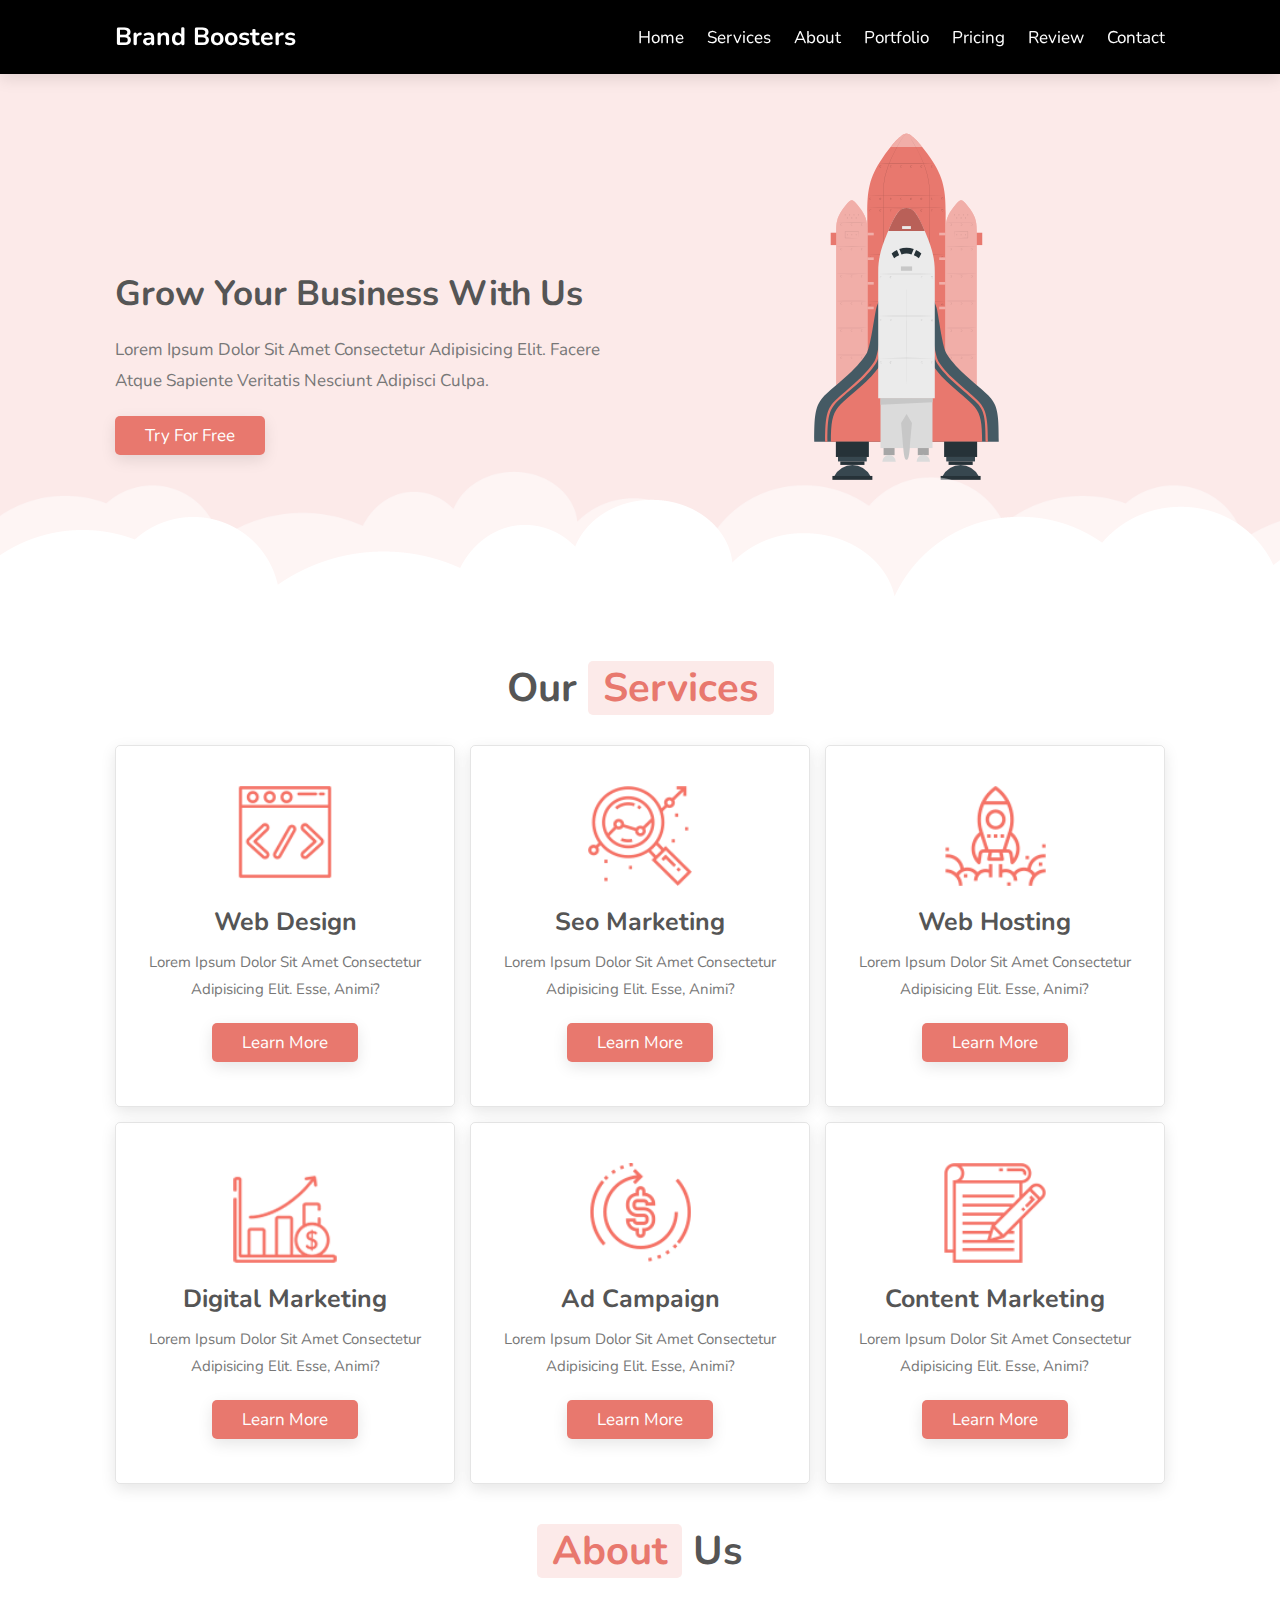
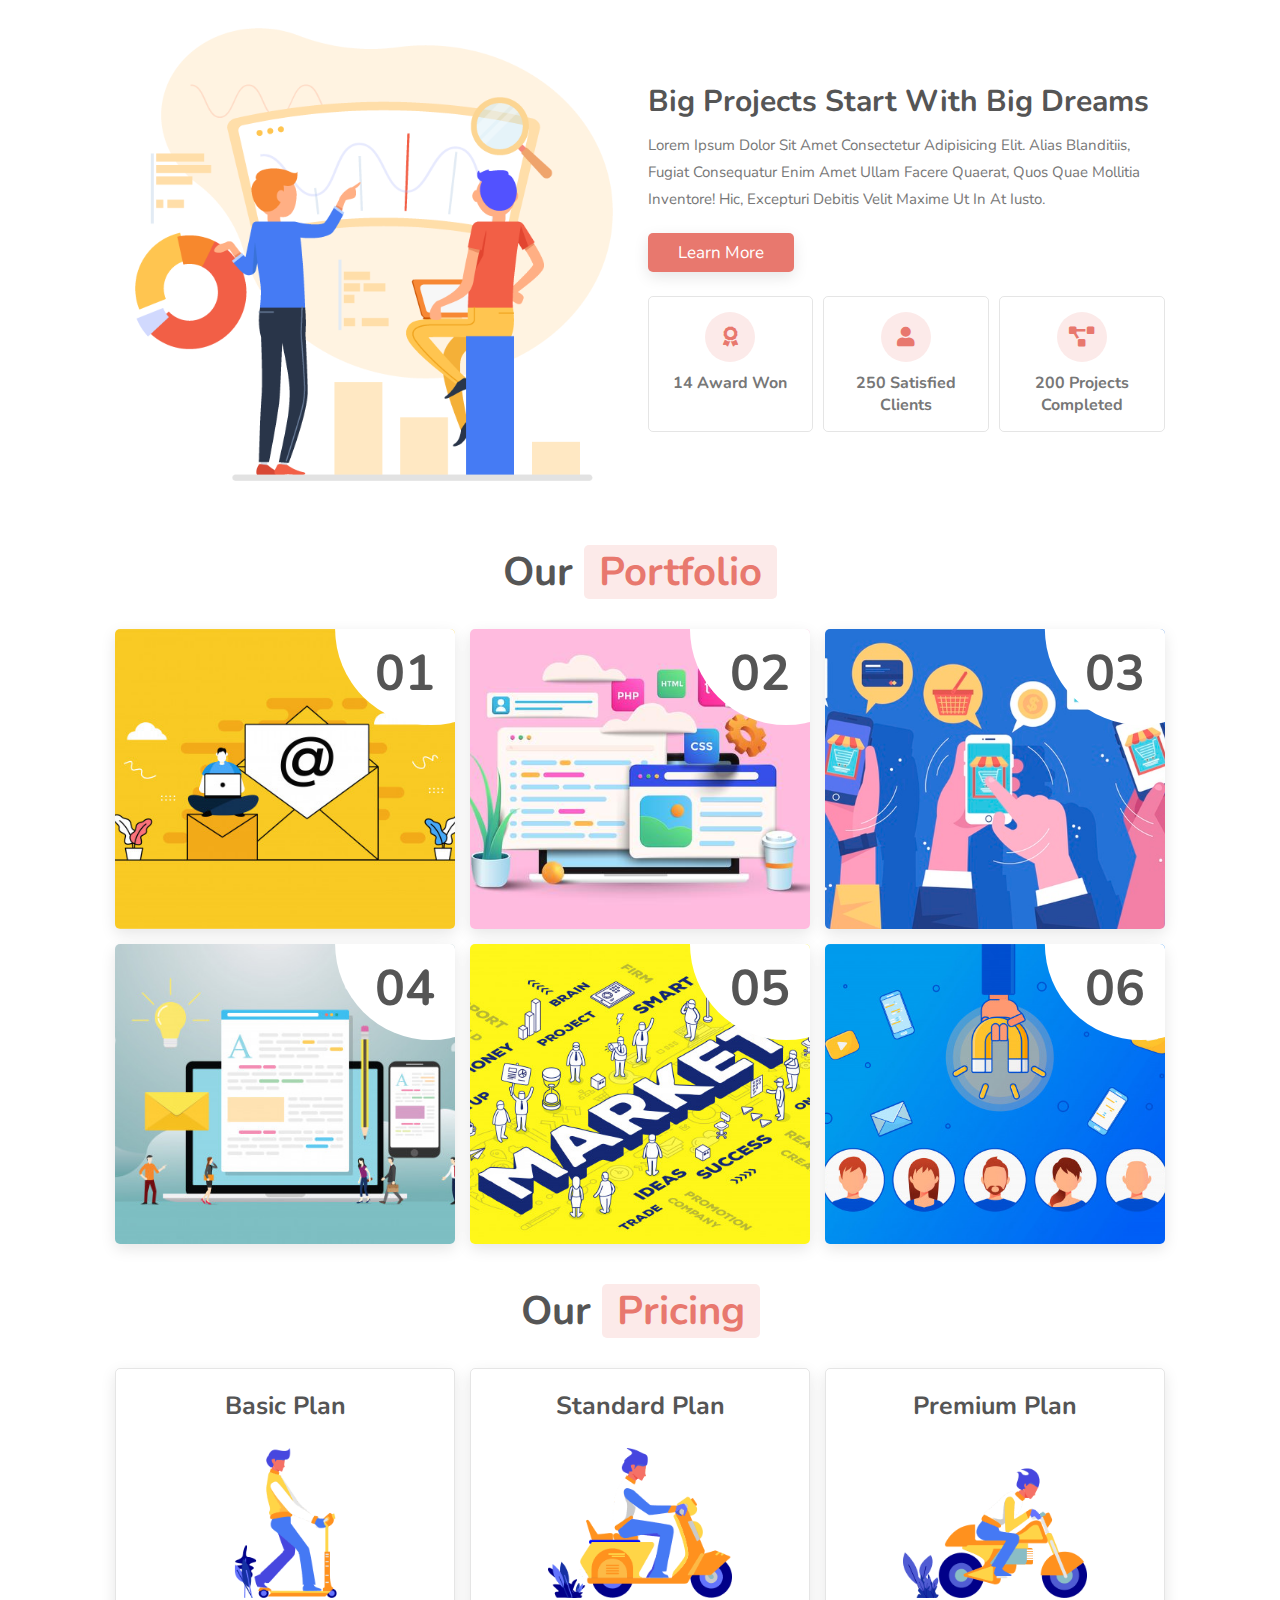
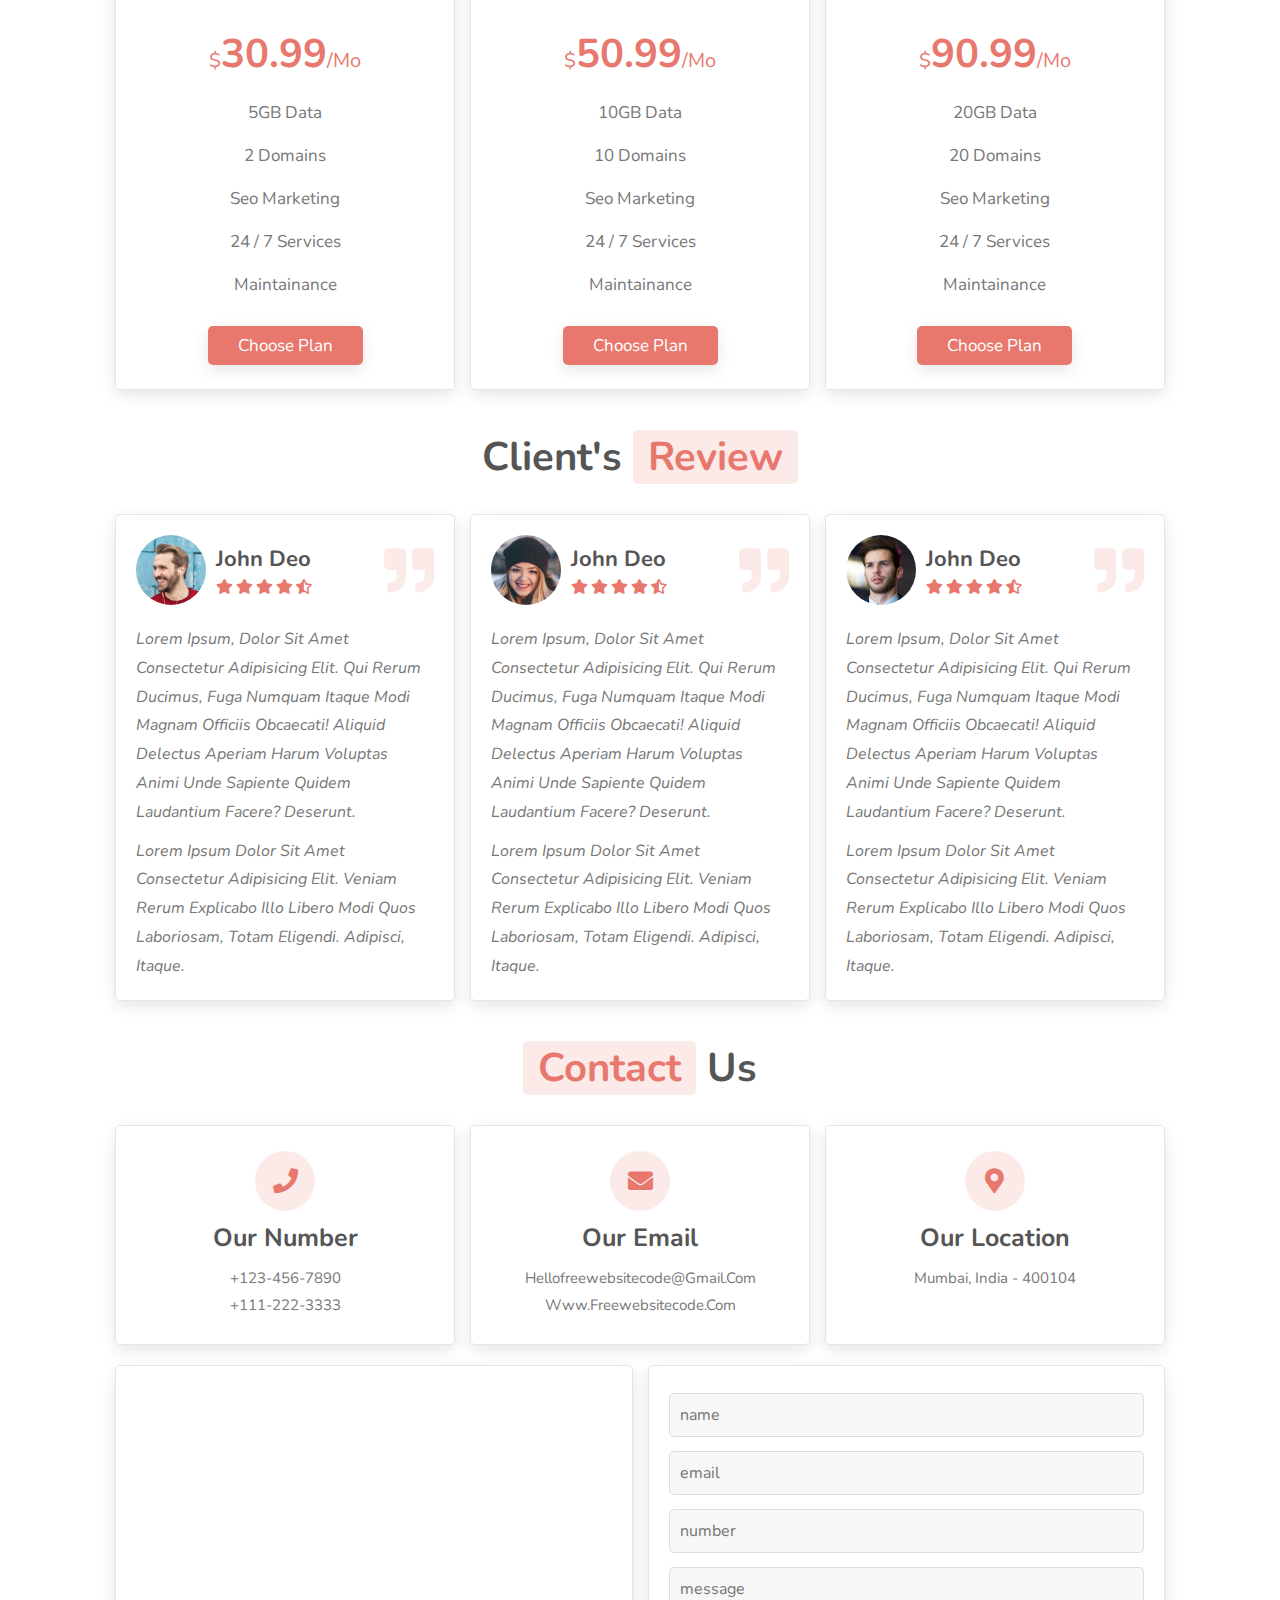
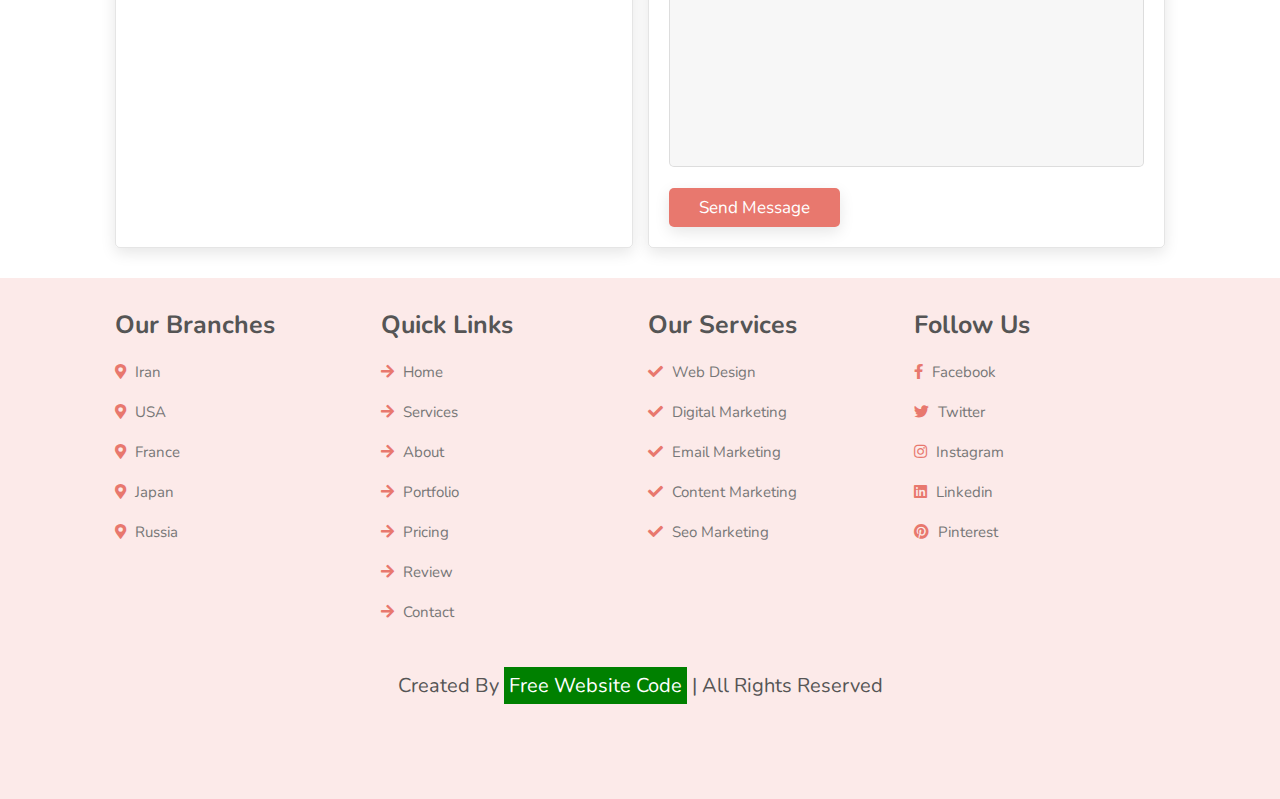
<file: Mini business/index.html>
<!DOCTYPE html>
<html lang="en">
<head>
    <meta charset="UTF-8">
    <meta http-equiv="X-UA-Compatible" content="IE=edge">
    <meta name="viewport" content="width=device-width, initial-scale=1.0">
    <title>complete responsive website desgin tutorial</title>

    <!-- font awesome cdn link  -->
    <link rel="stylesheet" href="https://cdnjs.cloudflare.com/ajax/libs/font-awesome/5.15.4/css/all.min.css">

    <!-- custom css file link  -->
    <link rel="stylesheet" href="css/style.css">

</head>
<body>
    
<!-- header section starts  -->

<header class="header">

    <a href="#" class="logo">Brand Boosters</a>

    <nav class="navbar">
        <a href="#home">home</a>
        <a href="#services">services</a>
        <a href="#about">about</a>
        <a href="#portfolio">portfolio</a>
        <a href="#pricing">pricing</a>
        <a href="#review">review</a>
        <a href="#contact">contact</a>
    </nav>

    <div id="menu-btn" class="fas fa-bars"></div>

</header>

<!-- header section ends -->

<!-- home section starts  -->

<section class="home" id="home">

    <div class="content">
        <h3>grow your business with us</h3>
        <p>Lorem ipsum dolor sit amet consectetur adipisicing elit. Facere atque sapiente veritatis nesciunt adipisci culpa.</p>
        <a href="#" class="btn">try for free</a>
    </div>

    <div class="image">
        <img src="images/rocket.svg" alt="">
    </div>

    <div class="cloud cloud-1"></div>
    <div class="cloud cloud-2"></div>

</section>

<!-- home section ends -->

<!-- services section starts  -->

<section class="services" id="services">

    <h1 class="heading"> our <span>services</span> </h1>

    <div class="box-container">

        <div class="box">
            <img src="images/s-1.png" alt="">
            <h3>web design</h3>
            <p>Lorem ipsum dolor sit amet consectetur adipisicing elit. Esse, animi?</p>
            <a href="#" class="btn">learn more</a>
        </div>

        <div class="box">
            <img src="images/s-2.png" alt="">
            <h3>seo marketing</h3>
            <p>Lorem ipsum dolor sit amet consectetur adipisicing elit. Esse, animi?</p>
            <a href="#" class="btn">learn more</a>
        </div>

        <div class="box">
            <img src="images/s-3.png" alt="">
            <h3>web hosting</h3>
            <p>Lorem ipsum dolor sit amet consectetur adipisicing elit. Esse, animi?</p>
            <a href="#" class="btn">learn more</a>
        </div>

        <div class="box">
            <img src="images/s-4.png" alt="">
            <h3>digital marketing</h3>
            <p>Lorem ipsum dolor sit amet consectetur adipisicing elit. Esse, animi?</p>
            <a href="#" class="btn">learn more</a>
        </div>

        <div class="box">
            <img src="images/s-5.png" alt="">
            <h3>ad campaign</h3>
            <p>Lorem ipsum dolor sit amet consectetur adipisicing elit. Esse, animi?</p>
            <a href="#" class="btn">learn more</a>
        </div>

        <div class="box">
            <img src="images/s-6.png" alt="">
            <h3>content marketing</h3>
            <p>Lorem ipsum dolor sit amet consectetur adipisicing elit. Esse, animi?</p>
            <a href="#" class="btn">learn more</a>
        </div>

    </div>

</section>

<!-- services section ends -->

<!-- about section starts  -->

<section class="about" id="about">

    <h1 class="heading"> <span>about</span> us </h1>
    
    <div class="row">

        <div class="image">
            <img src="images/about-img.png" alt="">
        </div>

        <div class="content">
            <h3 class="title">big projects start with big dreams</h3>
            <p>Lorem ipsum dolor sit amet consectetur adipisicing elit. Alias blanditiis, fugiat consequatur enim amet ullam facere quaerat, quos quae mollitia inventore! Hic, excepturi debitis velit maxime ut in at iusto.</p>
            <a href="#" class="btn">learn more</a>
            <div class="icons-container">
                <div class="icons">
                    <i class="fas fa-award"></i>
                    <h3>14 award won</h3>
                </div>
                <div class="icons">
                    <i class="fas fa-user"></i>
                    <h3>250 satisfied clients</h3>
                </div>
                <div class="icons">
                    <i class="fas fa-project-diagram"></i>
                    <h3>200 projects completed</h3>
                </div>
            </div>
        </div>

    </div>

</section>

<!-- about section ends -->

<!-- portfolio section starts   -->

<section class="portfolio" id="portfolio">

    <h1 class="heading"> our <span>portfolio</span> </h1>

    <div class="box-container">

        <div class="box">
            <span>01</span>
            <img src="images/port-img1.jpg" alt="">
            <div class="content">
                <h3>web design</h3>
                <p>1st may, 2021</p>
            </div>
        </div>

        <div class="box">
            <span>02</span>
            <img src="images/port-img2.jpg" alt="">
            <div class="content">
                <h3>web design</h3>
                <p>1st may, 2021</p>
            </div>
        </div>

        <div class="box">
            <span>03</span>
            <img src="images/port-img3.jpg" alt="">
            <div class="content">
                <h3>web design</h3>
                <p>1st may, 2021</p>
            </div>
        </div>

        <div class="box">
            <span>04</span>
            <img src="images/port-img4.jpg" alt="">
            <div class="content">
                <h3>web design</h3>
                <p>1st may, 2021</p>
            </div>
        </div>

        <div class="box">
            <span>05</span>
            <img src="images/port-img5.jpg" alt="">
            <div class="content">
                <h3>web design</h3>
                <p>1st may, 2021</p>
            </div>
        </div>

        <div class="box">
            <span>06</span>
            <img src="images/port-img6.jpg" alt="">
            <div class="content">
                <h3>web design</h3>
                <p>1st may, 2021</p>
            </div>
        </div>

    </div>

</section>

<!-- portfolio section ends -->

<!-- pricing section starts  -->

<section class="pricing" id="pricing">

    <h1 class="heading"> our <span>pricing</span> </h1>

    <div class="box-container">

        <div class="box">
            <h3>basic plan</h3>
            <img src="images/p-1.png" alt="">
            <div class="price"> <span>$</span>30.99<span>/mo</span> </div>
            <ul>
                <li>5GB data</li>
                <li>2 domains</li>
                <li>seo marketing</li>
                <li>24 / 7 services</li>
                <li>maintainance</li>
            </ul>
            <a href="#" class="btn">choose plan</a>
        </div>

        <div class="box">
            <h3>standard plan</h3>
            <img src="images/p-2.png" alt="">
            <div class="price"> <span>$</span>50.99<span>/mo</span> </div>
            <ul>
                <li>10GB data</li>
                <li>10 domains</li>
                <li>seo marketing</li>
                <li>24 / 7 services</li>
                <li>maintainance</li>
            </ul>
            <a href="#" class="btn">choose plan</a>
        </div>

        <div class="box">
            <h3>premium plan</h3>
            <img src="images/p-3.png" alt="">
            <div class="price"> <span>$</span>90.99<span>/mo</span> </div>
            <ul>
                <li>20GB data</li>
                <li>20 domains</li>
                <li>seo marketing</li>
                <li>24 / 7 services</li>
                <li>maintainance</li>
            </ul>
            <a href="#" class="btn">choose plan</a>
        </div>

    </div>

</section>

<!-- pricing section ends -->

<!-- reivew section starts  -->

<section class="review" id="review">

    <h1 class="heading"> client's <span>review</span> </h1>

    <div class="box-container">

        <div class="box">
            <div class="user">
                <img src="images/pic-1.png" alt="">
                <div class="info">
                    <h3>john deo</h3>
                    <div class="stars">
                        <i class="fas fa-star"></i>
                        <i class="fas fa-star"></i>
                        <i class="fas fa-star"></i>
                        <i class="fas fa-star"></i>
                        <i class="fas fa-star-half-alt"></i>
                    </div>
                </div>
                <i class="fas fa-quote-right"></i>
            </div>
            <p>Lorem ipsum, dolor sit amet consectetur adipisicing elit. Qui rerum ducimus, fuga numquam itaque modi magnam officiis obcaecati! Aliquid delectus aperiam harum voluptas animi unde sapiente quidem laudantium facere? Deserunt.</p>
            <p>Lorem ipsum dolor sit amet consectetur adipisicing elit. Veniam rerum explicabo illo libero modi quos laboriosam, totam eligendi. Adipisci, itaque.</p>
        </div>

        <div class="box">
            <div class="user">
                <img src="images/pic-2.png" alt="">
                <div class="info">
                    <h3>john deo</h3>
                    <div class="stars">
                        <i class="fas fa-star"></i>
                        <i class="fas fa-star"></i>
                        <i class="fas fa-star"></i>
                        <i class="fas fa-star"></i>
                        <i class="fas fa-star-half-alt"></i>
                    </div>
                </div>
                <i class="fas fa-quote-right"></i>
            </div>
            <p>Lorem ipsum, dolor sit amet consectetur adipisicing elit. Qui rerum ducimus, fuga numquam itaque modi magnam officiis obcaecati! Aliquid delectus aperiam harum voluptas animi unde sapiente quidem laudantium facere? Deserunt.</p>
            <p>Lorem ipsum dolor sit amet consectetur adipisicing elit. Veniam rerum explicabo illo libero modi quos laboriosam, totam eligendi. Adipisci, itaque.</p>
        </div>

        <div class="box">
            <div class="user">
                <img src="images/pic-3.png" alt="">
                <div class="info">
                    <h3>john deo</h3>
                    <div class="stars">
                        <i class="fas fa-star"></i>
                        <i class="fas fa-star"></i>
                        <i class="fas fa-star"></i>
                        <i class="fas fa-star"></i>
                        <i class="fas fa-star-half-alt"></i>
                    </div>
                </div>
                <i class="fas fa-quote-right"></i>
            </div>
            <p>Lorem ipsum, dolor sit amet consectetur adipisicing elit. Qui rerum ducimus, fuga numquam itaque modi magnam officiis obcaecati! Aliquid delectus aperiam harum voluptas animi unde sapiente quidem laudantium facere? Deserunt.</p>
            <p>Lorem ipsum dolor sit amet consectetur adipisicing elit. Veniam rerum explicabo illo libero modi quos laboriosam, totam eligendi. Adipisci, itaque.</p>
        </div>

    </div>

</section>

<!-- reivew section ends -->

<!-- contact section starts  -->

<section class="contact" id="contact">

    <h1 class="heading"> <span>contact</span> us </h1>

    <div class="icons-container">
        <div class="icons">
            <i class="fas fa-phone"></i>
            <h3>our number</h3>
            <p>+123-456-7890</p>
            <p>+111-222-3333</p>
        </div>
        <div class="icons">
            <i class="fas fa-envelope"></i>
            <h3>our email</h3>
            <p>hellofreewebsitecode@gmail.com</p>
            <p>www.freewebsitecode.com</p>
        </div>
        <div class="icons">
            <i class="fas fa-map-marker-alt"></i>
            <h3>our location</h3>
            <p>mumbai, india - 400104</p>
        </div>
    </div>

    <div class="row">

        <iframe class="map" src="https://www.google.com/maps/embed?pb=!1m18!1m12!1m3!1d30153.788252261566!2d72.82321484621745!3d19.141690214227783!2m3!1f0!2f0!3f0!3m2!1i1024!2i768!4f13.1!3m3!1m2!1s0x3be7b63aceef0c69%3A0x2aa80cf2287dfa3b!2sJogeshwari%20West%2C%20Mumbai%2C%20Maharashtra%20400047!5e0!3m2!1sen!2sin!4v1629804296059!5m2!1sen!2sin" allowfullscreen="" loading="lazy"></iframe>

        <form action="">
            <input type="text" placeholder="name" class="box">
            <input type="email" placeholder="email" class="box">
            <input type="number" placeholder="number" class="box">
            <textarea name="" placeholder="message" class="box" id="" cols="30" rows="10"></textarea>
            <input type="submit" value="send message" class="btn">
        </form>

    </div>

</section>

<!-- contact section ends -->

<!-- footer section starts  -->

<section class="footer">

    <div class="box-container">
        
        <div class="box">
            <h3>our branches</h3>
            <a href="#"> <i class="fas fa-map-marker-alt"></i> iran </a>
            <a href="#"> <i class="fas fa-map-marker-alt"></i> USA </a>
            <a href="#"> <i class="fas fa-map-marker-alt"></i> france </a>
            <a href="#"> <i class="fas fa-map-marker-alt"></i> japan </a>
            <a href="#"> <i class="fas fa-map-marker-alt"></i> russia </a>
        </div>

        <div class="box">
            <h3>quick links</h3>
            <a href="#"> <i class="fas fa-arrow-right"></i> home </a>
            <a href="#"> <i class="fas fa-arrow-right"></i> services </a>
            <a href="#"> <i class="fas fa-arrow-right"></i> about </a>
            <a href="#"> <i class="fas fa-arrow-right"></i> portfolio </a>
            <a href="#"> <i class="fas fa-arrow-right"></i> pricing </a>
            <a href="#"> <i class="fas fa-arrow-right"></i> review </a>
            <a href="#"> <i class="fas fa-arrow-right"></i> contact </a>
        </div>

        <div class="box">
            <h3>our services</h3>
            <a href="#"> <i class="fas fa-check"></i> web design </a>
            <a href="#"> <i class="fas fa-check"></i> digital marketing </a>
            <a href="#"> <i class="fas fa-check"></i> email marketing </a>
            <a href="#"> <i class="fas fa-check"></i> content marketing </a>
            <a href="#"> <i class="fas fa-check"></i> seo marketing </a>
        </div>

        <div class="box">
            <h3>follow us</h3>
            <a href="https://facebook.com/freewebsitecode"> <i class="fab fa-facebook-f"></i> facebook </a>
            <a href="#"> <i class="fab fa-twitter"></i> twitter </a>
            <a href="#"> <i class="fab fa-instagram"></i> instagram </a>
            <a href="#"> <i class="fab fa-linkedin"></i> linkedin </a>
            <a href="#"> <i class="fab fa-pinterest"></i> pinterest </a>
        </div>

    </div>

    <div class="credit">created by <span><a href="https://freewebsitecode.com/">Free Website Code</a></span> | all rights reserved</div>

</section>

<!-- footer section ends -->

















<!-- custom js file link  -->
<script src="js/script.js"></script>

</body>
</html>
</file>
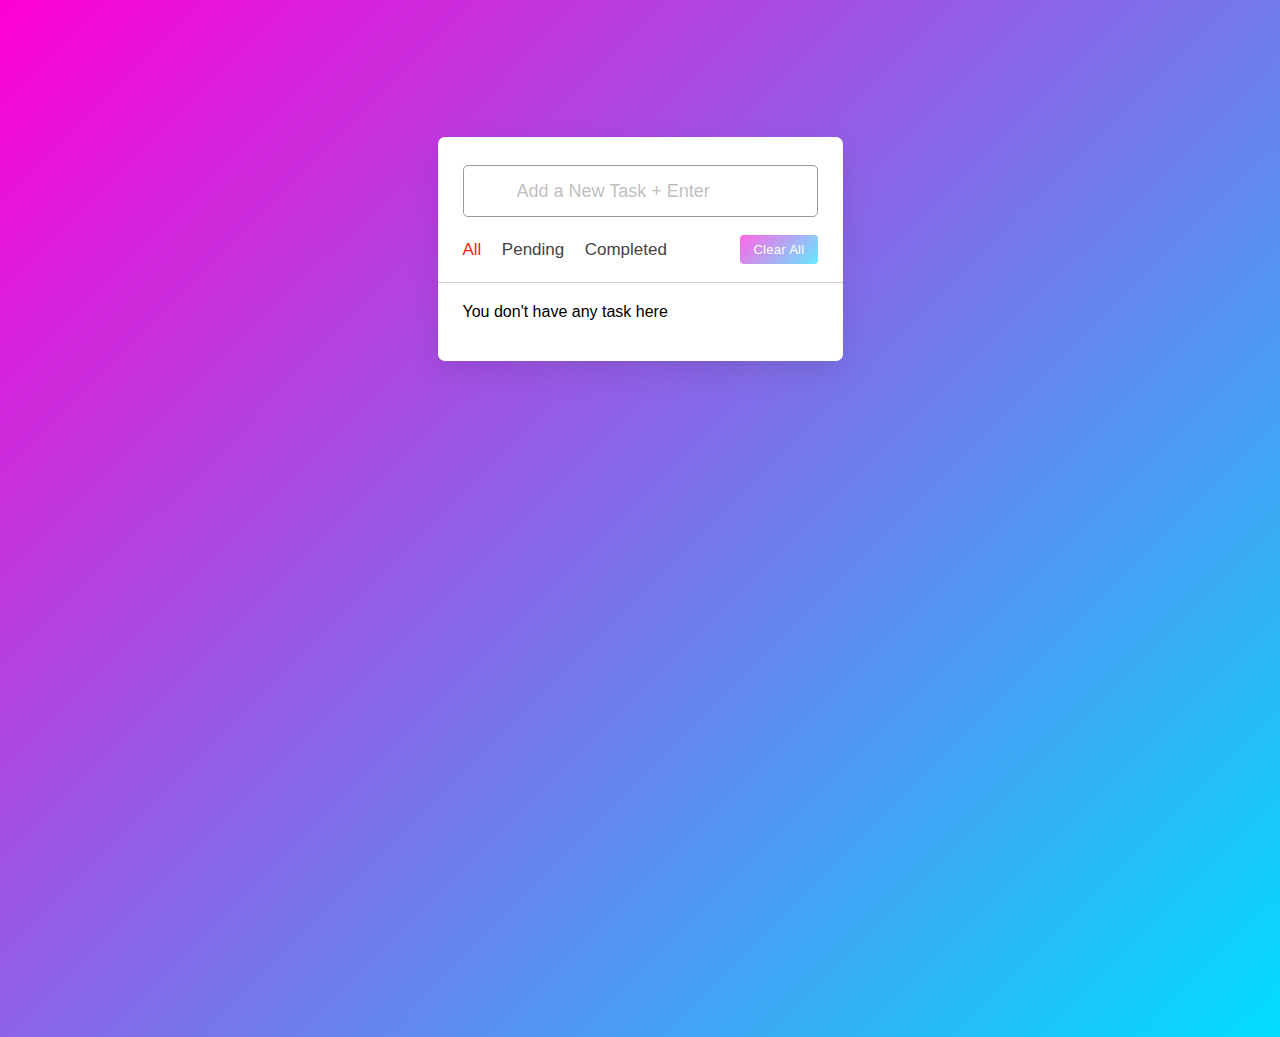
<file: TODO List/index.html>
<html lang="en">
  <head>
    <meta charset="UTF-8" />
    <meta http-equiv="X-UA-Compatible" content="IE=edge" />
    <meta name="viewport" content="width=device-width, initial-scale=1.0" />
    <link rel='stylesheet' type='text/css' ' media="screen" href="style.css"/>
    <title>Todo List App</title>
  </head>

  <body>
    <div class="wrapper">
      <div class="task-input">
        <ion-icon name="create-outline"></ion-icon>
        <input type="text" placeholder="Add a New Task + Enter" />
      </div>
      <div class="controls">
        <div class="filters">
          <span class="active" id="all">All</span>
          <span id="pending">Pending</span>
          <span id="completed">Completed</span>
        </div>
        <button class="clear-btn">Clear All</button>
      </div>
      <ul class="task-box"></ul>
    </div>
    <script src="app.js"></script>
  </body>
</html>
</file>
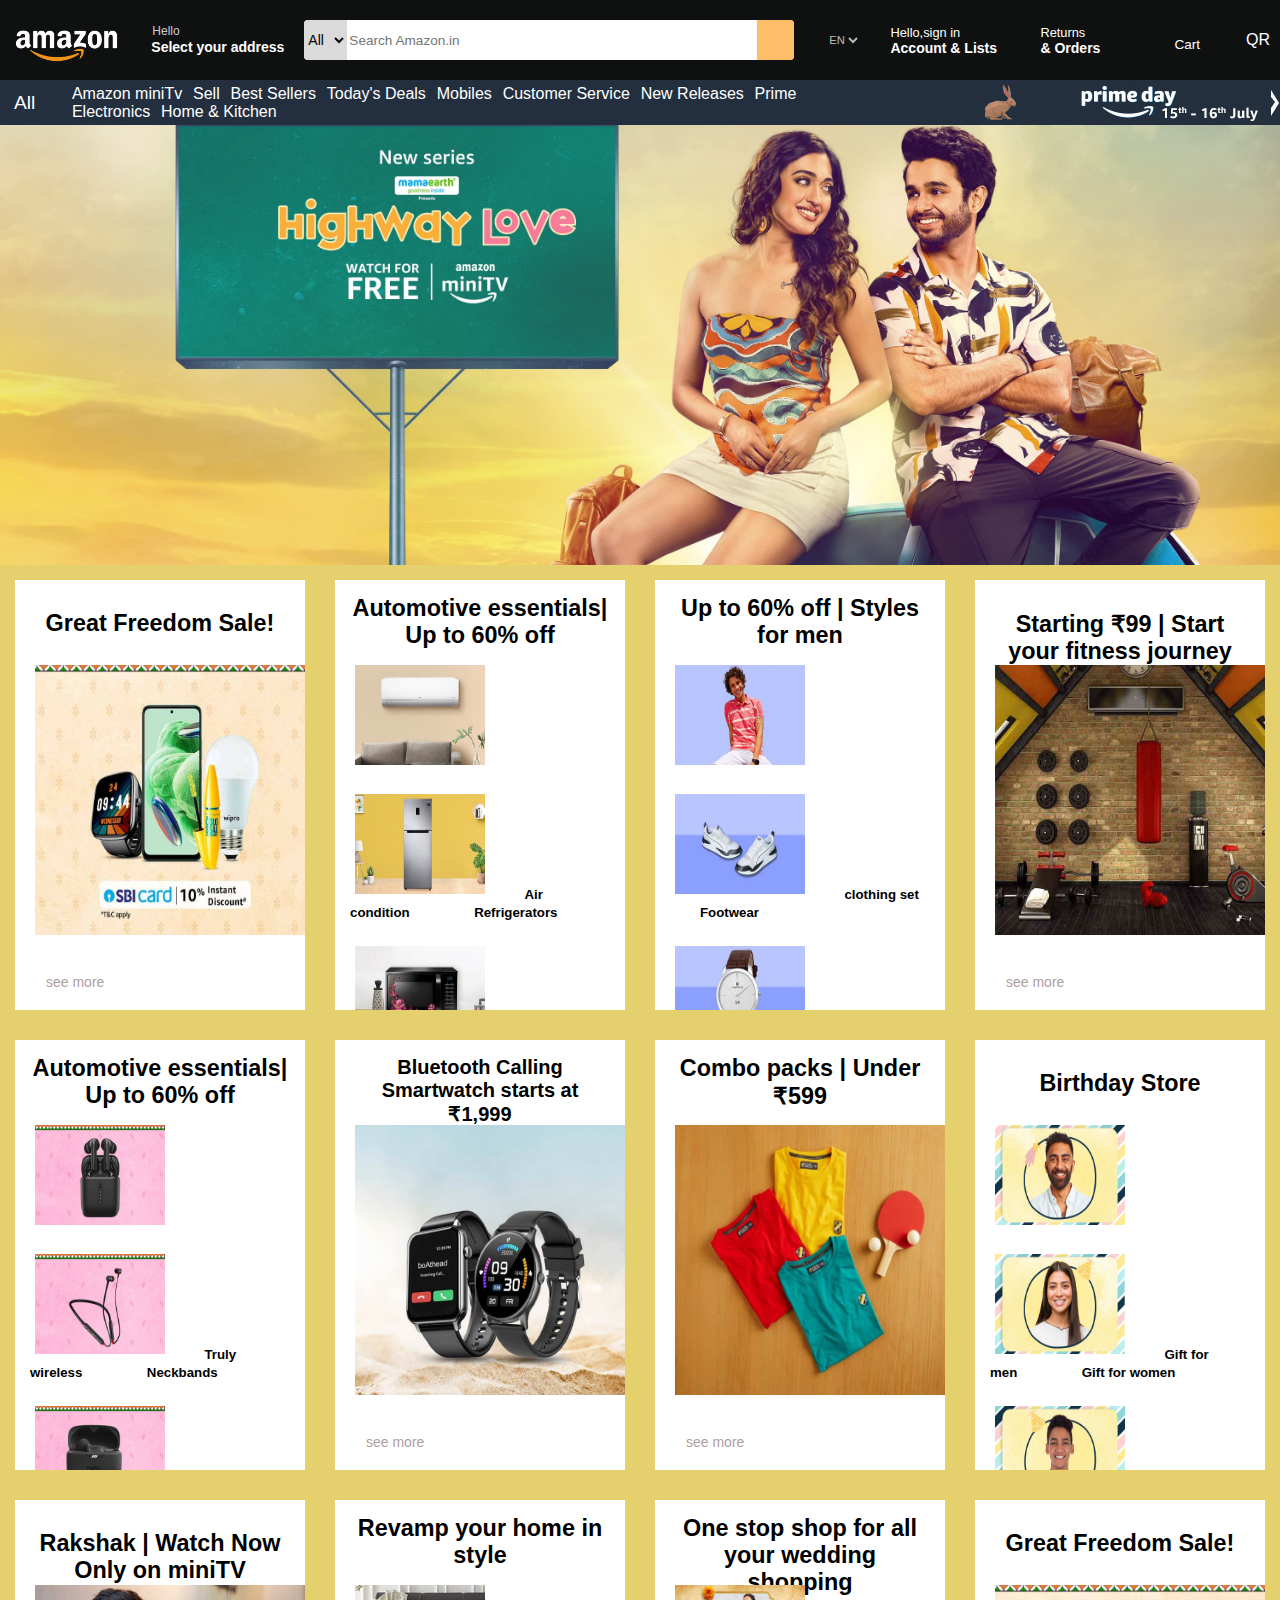
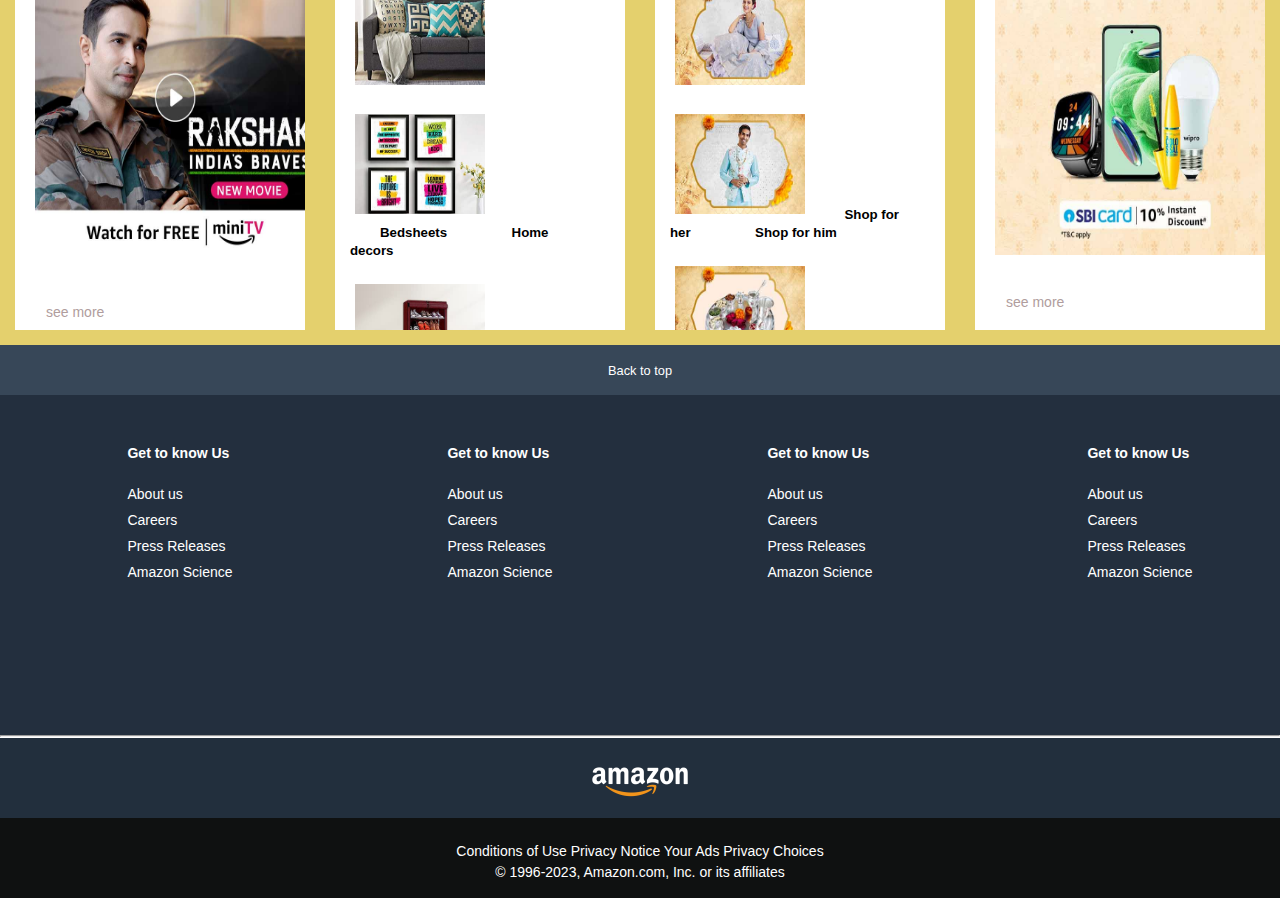
<file: Amazonclone/google.html>
<!DOCTYPE html>
<html lang="en">
<head>
    <meta charset="UTF-8">
    <meta http-equiv="X-UA-Compatible" content="IE=edge">
    <meta name="viewport" content="width=device-width, initial-scale=1.0">
    <title>Amazon Clone</title>
    <link rel="stylesheet" href="https://cdnjs.cloudflare.com/ajax/libs/font-awesome/6.4.0/css/all.min.css" integrity="sha512-iecdLmaskl7CVkqkXNQ/ZH/XLlvWZOJyj7Yy7tcenmpD1ypASozpmT/E0iPtmFIB46ZmdtAc9eNBvH0H/ZpiBw==" crossorigin="anonymous" referrerpolicy="no-referrer" />
    <link rel="stylesheet" href="clone.css">
</head>
<body>
    <header>
        <div class="navbar">
            <div class="nav-logo border">
                <div class="logo1"></div>
            </div>
            <div class="nav-adress border">
                <p>Hello</p>
                <div class="icon">
                <i class="fa-solid fa-location-dot"></i>
                <h4>Select your address</h4>
            </div>
            </div>
            <div class="nav-search border">
                <select class="all">
                    <option>All</option>
                </select>
                <input placeholder="Search Amazon.in" class="input">
                <div class="nav-icon">
                <i class="fa-solid fa-magnifying-glass"></i>
            </div>
            </div>
            <div class="nav-en border">
                <div class="logo2">
                    <i class="fa-solid fa-globe"></i>
                </div>
                <select class="EN">
                    <option>EN</option>
                </select>
            </div>
            <div class="nav-signin border">
                <p><span>Hello,sign in</span></p>
                <p class="nav-second">Account & Lists</p>
            </div>
            <div class="nav-signin border">
                <p><span>Returns</span></p>
                <p class="nav-second">& Orders</p>
            </div>
            <div class="nav-cart border">
                <i class="fa-solid fa-cart-shopping"></i>
                Cart
            </div>
            <div>
                <a href="../Project/Qr generator.html" style="color:white; margin-right: 10px;text-decoration: none;  "> QR </a>
            </div>
        </div>
    </header>
    <div class="nav-panel">
        <div class="nav-icon3 border">
            <i class="fa-solid fa-bars"></i>  All
        </div>
        <div class="nav-atag">
        <a href="#">Amazon miniTv</a>
        <a href="#">Sell</a>
        <a href="#">Best Sellers</a>
        <a href="#">Today's Deals</a>
        <a href="#">Mobiles</a>
        <a href="#">Customer Service</a>
        <a href="#">New Releases</a>
        <a href="#">Prime</a>
        <a href="#">Electronics</a>
        <a href="#">Home & Kitchen</a>
        </div>
        <div class="nav-img2 border">
            <img src="./PD23_SWM_400x39._CB602292673_.jpg" alt="">
        </div>
    </div>
    
    <div class="image-sec"></div>
    <div class="sell">
        <div class="container">
            <div class="box" id="box-1">
                <h3 style="padding-top: 15px;">Great Freedom Sale! </h3>
            </div>
            <div class="box" id="box-2">
                <img src="./Shop-all-Deals_PC-CC_2Xwithoutstripe._SY608_CB599379717_.jpg" alt="" class="full-box">
            </div>
            <div class="box" id="box-3">
                <p> see more </p>
            </div>
        </div>
    <div class="container">
        <div class="box" id="box-1">
            <h3>Automotive essentials| Up to 60% off</h3>
        </div>
        <div class="box" id="box-2">
            <img src="./Appliances-QC-PC-372x232----B08RDL6H79._SY232_CB667322346_ (1).jpg" alt="">
            
            <img src="./B08345R1ZW---372x232._SY232_CB667322346_.jpg" alt="">
            <h5>Air condition</h5>
            <h5>Refrigerators</h5>
        </div>
        <div class="box" id="box-2">
            <img src="./B07G5J5FYP._SY232_CB667322346_.jpg" alt="">
            
            <img src="./Appliances-QC-PC-186x116--B08CPQVLZT._SY232_CB667322346_.jpg" alt="">
            <h5>Microwaves</h5>
            <h5>Wash Machine</h5>
        </div>
        <div class="box" id="box-3">
            <p> see more </p>
        </div>
    </div>
    <div class="container">
        <div class="box" id="box-1">
            <h3>Up to 60% off | Styles for men</h3>
        </div>
        <div class="box" id="box-2">
            <img src="./MF-1-372-232._SY232_CB636110853_.jpg" alt="">
            
            <img src="./MF-2-372-232._SY232_CB636110853_.jpg" alt="">
            <h5>   clothing set  </h5>
            <h5>   Footwear</h5>
        </div>
        <div class="box" id="box-2">
            <img src="./MF-3-372-232._SY232_CB636110853_.jpg" alt="">
            
            <img src="./MF_4-372-232._SY232_CB636110853_.jpg" alt="">
            <h5>Watches</h5>
            <h5>Bags & Luggages</h5>
        </div>
        <div class="box" id="box-3">
            <p> see more </p>
        </div>
    </div>
    <div class="container">
        <div class="box" id="box-1">
            <h3 style="padding-top: 15px;"> Starting ₹99 | Start your fitness journey</h3>
        </div>
        <div class="box" id="box-2">
            <img src="./1199101_758x608_New_compressed._SY608_CB448277514_.jpg" alt="" class="full-box">
        </div>
        <div class="box" id="box-3">
            <p> see more </p>
        </div>
    </div>
</div>
</div>
    <div class="sell">
    <div class="container">
        <div class="box" id="box-1">
            <h3>Automotive essentials| Up to 60% off</h3>
        </div>
        <div class="box" id="box-2">
            <img src="./1_PC_QC_372x232_2x._SY232_CB599351646_.jpg" alt="">
            
            <img src="./2_PC_QC_372x232_2x._SY232_CB599351646_.jpg" alt="">
            <h5>Truly wireless</h5>
            <h5>Neckbands</h5>
        </div>
        <div class="box" id="box-2">
            <img src="./3_PC_QC_372x232_2x._SY232_CB599351646_.jpg" alt="">
            
            <img src="./4_PC_QC_372x232_1x._SY116_CB599351646_.jpg" alt="">
            <h5>Noice cancel</h5>
            <h5>Dj gear</h5>
        </div>
        <div class="box" id="box-3">
            <p> see more </p>
        </div>
    </div>
    <div class="container">
        <div class="box" id="box-1">
            <h3 style="padding-top: 1px; font-size: 20px;">Bluetooth Calling Smartwatch starts at ₹1,999 </h3>
        </div>
        <div class="box" id="box-2">
            <img src="./PC_CategoryCard_758X608_1._SY608_CB614835787_.jpg" alt="" class="full-box">
        </div>
        <div class="box" id="box-3">
            <p> see more </p>
        </div>
    </div>
    <div class="container">
        <div class="box" id="box-1">
            <h3> Combo packs | Under ₹599</h3>
        </div>
        <div class="box" id="box-2">
            <img src="./Combo_high_res._SY608_CB598431750_.jpg" alt="" class="full-box">
        </div>
        <div class="box" id="box-3">
            <p> see more </p>
        </div>
    </div>
    <div class="container">
        <div class="box" id="box-1">
            <h3 style="padding-top: 15px;">Birthday Store</h3>
        </div>
        <div class="box" id="box-2">
            <img src="./Artboard_1QC2_2x._SY232_CB662999952_.jpg" alt="">
            
            <img src="./Artboard_2QC2_2x._SY232_CB662999952_.jpg" alt="">
            <h5>Gift for men</h5>
            <h5>Gift for women</h5>
        </div>
        <div class="box" id="box-2">
            <img src="./Artboard_3QC2_2x._SY232_CB662999952_.jpg" alt="">
            
            <img src="./Artboard_4QC2_2x._SY232_CB662999955_.jpg" alt="">
            <h5>Gift for boys</h5>
            <h5>Gift for girls</h5>
        </div>
        <div class="box" id="box-3">
            <p> see more </p>
        </div>
    </div>
</div>
<div class="sell">
    <div class="container">
        <div class="box" id="box-1">
            <h3 style="padding-top: 15px;">Rakshak | Watch Now Only on miniTV</h3>
        </div>
        <div class="box" id="box-2">
            <img src="./DeskCC-758x608_Rakshak_V2._SY608_CB598050054_.jpg" alt="" class="full-box" style="margin-bottom: 10px;">
        </div>
        <div class="box" id="box-3">
            <p> see more </p>
        </div>
    </div>
    <div class="container">
        <div class="box" id="box-1">
            <h3>Revamp your home in style</h3>
        </div>
        <div class="box" id="box-2">
            <img src="./372x232_1_High._SY232_CB670263840_.jpg" alt="">
            
            <img src="./372x232_2_High._SY232_CB670263840_.jpg" alt="">
            <h5>Bedsheets</h5>
            <h5>Home decors</h5>
        </div>
        <div class="box" id="box-2">
            <img src="./372x232_3_High._SY232_CB670263840_.jpg" alt="">
            
            <img src="./372x232_4_High._SY232_CB670263840_.jpg" alt="">
            <h5>Home Storage</h5>
            <h5>Lighting </h5>
        </div>
        <div class="box" id="box-3">
            <p> see more </p>
        </div>
    </div>
    <div class="container">
        <div class="box" id="box-1">
            <h3>One stop shop for all your wedding shopping</h3>
        </div>
        <div class="box" id="box-2">
            <img src="./For_her_2x._SY232_CB653484282_.jpg" alt="">
            
            <img src="./For_him_2x._SY232_CB653484282_.jpg" alt="">
            <h5>Shop for her</h5>
            <h5>Shop for him</h5>
        </div>
        <div class="box" id="box-2">
            <img src="./Pooja_essentials_2x._SY232_CB653484282_.jpg" alt="">
            
            <img src="./Explore_more_2x._SY232_CB653484282_.jpg" alt="">
            <h5>Pooja Essence</h5>
            <h5>Explore store </h5>
        </div>
        <div class="box" id="box-3">
            <p> see more </p>
        </div>
    </div>
    <div class="container">
        <div class="box" id="box-1">
            <h3 style="padding-top: 15px;">Great Freedom Sale! </h3>
        </div>
        <div class="box" id="box-2">
            <img src="./Shop-all-Deals_PC-CC_2Xwithoutstripe._SY608_CB599379717_.jpg" alt="" class="full-box">
        </div>
        <div class="box" id="box-3">
            <p> see more </p>
        </div>
    </div>
</div>
</div>

<div class="footer">
    <div class="footer-1">
        Back to top
    </div>
    <div class="footer-2">
        <ul>
            <li class="bold">Get to know Us</li>
            <li>About us</li>
            <li>Careers</li>
            <li>Press Releases</li>
            <li>Amazon Science</li>
        </ul>
        <ul>
            <li class="bold">Get to know Us</li>
            <li>About us</li>
            <li>Careers</li>
            <li>Press Releases</li>
            <li>Amazon Science</li>
        </ul>
        <ul>
            <li class="bold">Get to know Us</li>
            <li>About us</li>
            <li>Careers</li>
            <li>Press Releases</li>
            <li>Amazon Science</li>
        </ul>
        <ul>
            <li class="bold">Get to know Us</li>
            <li>About us</li>
            <li>Careers</li>
            <li>Press Releases</li>
            <li>Amazon Science</li>
        </ul>
    </div>
    <hr>
    <div class="footer-3">
        <div class="logo-1"></div>
    </div>
    <div class="footer-4">
        <div class="pages">
            <a>Conditions of Use</a>
            <a>Privacy Notice</a>
            <a>Your Ads Privacy Choices</a>
        </div>
        <div class="copy-write">
            © 1996-2023, Amazon.com, Inc. or its affiliates
        </div>
    </div>
</div>

    
</body>
</html>
</file>
<file: Mini business/css/style.css>
@import url('https://fonts.googleapis.com/css2?family=Nunito:ital,wght@0,200;0,300;0,400;0,600;0,700;1,200;1,300&display=swap');

:root{
    --main-color:#e8786e;
    --black:#555;
    --light-color:#777;
    --bg:#fceae9;
    --border:.1rem solid rgba(0,0,0,.1);
    --box-shadow:0 .5rem 1.5rem rgba(0,0,0,.1);
}

*{
    font-family: 'Nunito', sans-serif;
    margin:0; padding:0;
    box-sizing: border-box;
    outline: none; border:none;
    text-decoration: none;
    text-transform: capitalize;
    transition: all .3s ease-out;

}

html{
    font-size: 62.5%;
    scroll-behavior: smooth;
    scroll-padding-top: 9rem;
    overflow-x: hidden;
}

section{
    padding:2rem 9%;
}

.heading{
    text-align: center;
    padding-bottom: 3rem;
    font-size: 4rem;
    color:var(--black);
}

.heading span{
    color:var(--main-color);
    border-radius: .5rem;
    background: var(--bg);
    padding:0 1.5rem;
}

.btn{
    margin-top: 1rem;
    display: inline-block;
    padding:.8rem 3rem;
    font-size: 1.7rem;
    cursor: pointer;
    color:#fff;
    background:var(--main-color);
    border-radius: .5rem;
    box-shadow: var(--box-shadow);
    position: relative;
    z-index: 0;
    overflow:hidden;
}

.btn::before{
    content: '';
    position: absolute;
    top:0; right:0;
    height: 100%;
    width:0%;
    background:var(--black);
    z-index: -1;
    transition: .2s ease-out;
}

.btn:hover::before{
    left:0;
    width:100%;
}

.header{
    position: fixed;
    top:0; left:0; right: 0;
    z-index: 1000;
    background: #000;
    box-shadow: var(--box-shadow);
    display: flex;
    align-items: center;
    justify-content: space-between;
    padding:2rem 9%;
}

.header .logo{
    font-size: 2.5rem;
    color:var(--black);
    font-weight: bolder;
    color: white;
}

.header .navbar a{
    font-size: 1.7rem;
    color: var(--light-color);
    margin-left: 2rem;
    color: white;
}

.header .navbar a:hover{
    color:var(--main-color);
}

#menu-btn{
    cursor: pointer;
    font-size: 2.5rem;
    padding:1rem 1.3rem;
    border-radius: .5rem;
    color: var(--main-color);
    background: var(--bg);
    display: none;
}

#menu-btn:hover{
    color: #fff;
    background: var(--main-color);
}

.home{
    display: flex;
    align-items: center;
    flex-wrap: wrap;
    gap:1.5rem;
    padding-top: 10rem;
    background:var(--bg);
    position: relative;
}

.home .content{
    flex:1 1 45rem;
}

.home .image{
    flex:1 1 45rem;
}

.home .image img{
    width: 100%;
}

.home .content h3{
    font-size: 3.5rem;
    color:var(--black);
    line-height: 1.8;
}

.home .content p{
    font-size: 1.7rem;
    color:var(--light-color);
    line-height: 1.8;
    padding:1rem 0;
}

.home .cloud{
    position: absolute;
    bottom: 0; right: 0; left: 0;
    height: 18rem;
    background-size: 250rem 18rem;
    background:url(../images/cloud.png) repeat-x;
    animation: cloud 10s linear infinite;
}

@keyframes cloud{
    0%{
        background-position-x: 0rem;
    }
    100%{
        background-position-x: -250rem;
    }
}

.home .cloud-1{
    opacity: .5;
    height:20rem;
    background-size: 250rem 20rem;
    animation-direction: reverse;
    animation-duration: 15s;
}

.services .box-container{
    display:grid;
    grid-template-columns: repeat(auto-fit, minmax(27rem, 1fr));
    gap:1.5rem;
}

.services .box-container .box{
    text-align: center;
    border:var(--border);
    box-shadow: var(--box-shadow);
    border-radius: .5rem;
    padding:4rem 2rem;
}

.services .box-container .box img{
    height: 10rem;
}

.services .box-container .box h3{
    color:var(--black);
    font-size: 2.5rem;
    padding-top: 1.5rem;
}

.services .box-container .box p{
    color:var(--light-color);
    font-size: 1.5rem;
    padding:1rem 0;
    line-height: 1.8;
}

.about .row{
    display: flex;
    align-items: center;
    flex-wrap: wrap;
    gap:1.5rem;
}

.about .row .image{
    flex:1 1 45rem;
    padding: 2rem;
}

.about .row .image img{
    width: 100%;
}

.about .row .content{
    flex:1 1 45rem;
}

.about .row .content .title{
    font-size:3rem;
    color:var(--black);
}

.about .row .content p{
    font-size:1.5rem;
    color:var(--light-color);
    line-height: 1.8;
    padding: 1rem 0;
}

.about .row .content .icons-container{
    display: flex;
    flex-wrap: wrap;
    gap:1rem;
    padding-top: 2rem;
}

.about .row .content .icons-container .icons{
    flex:1 1 15rem;
    border-radius: .5rem;
    border:var(--border);
    padding:1.5rem;
    text-align: center;
}

.about .row .content .icons-container .icons i{
    border-radius: 50%;
    background: var(--bg);
    color:var(--main-color);
    height: 5rem;
    width: 5rem;
    line-height: 5rem;
    font-size: 2rem;
}

.about .row .content .icons-container .icons h3{
    color:var(--light-color);
    font-size: 1.6rem;
    padding-top: 1rem;
}

.portfolio .box-container{
    display:grid;
    grid-template-columns: repeat(auto-fit, minmax(27rem, 1fr));
    gap:1.5rem;
}

.portfolio .box-container .box{
    height: 30rem;
    border-radius: .5rem;
    overflow:hidden;
    position: relative;
    box-shadow: var(--box-shadow);
}

.portfolio .box-container .box img{
    height: 100%;
    width: 100%;
    object-fit: cover;
}

.portfolio .box-container .box span{
    position: absolute;
    top:1rem; right: 2rem;
    font-weight: bolder;
    font-size: 5rem;
    color:var(--black);
}

.portfolio .box-container .box .content{
    height: 100%;
    width: 100%;
    position: absolute;
    top:6rem; left: 0;
    transition-delay: .3s;
    display: flex;
    flex-flow: column;
    align-items: center;
    justify-content: center;
    opacity: 0;
}

.portfolio .box-container .box:hover .content{
    top:0; 
    opacity: 1;
}

.portfolio .box-container .box .content h3{
    font-size: 2.5rem;
    padding-bottom: .5rem;
    color:var(--black);
}

.portfolio .box-container .box .content p{
    font-size: 1.5rem;
    color:var(--light-color);
}

.portfolio .box-container .box::before{
    height: 100%;
    width: 100%;
    content: '';
    position: absolute;
    top:0; left: 0;
    background: #fff;
    clip-path: circle(30% at 93% 0);
    transition: .3s linear;
}

.portfolio .box-container .box:hover::before{
    clip-path: circle(100%);
}

.pricing .box-container{
    display:grid;
    grid-template-columns: repeat(auto-fit, minmax(30rem, 1fr));
    gap:1.5rem;
}

.pricing .box-container .box{
    text-align: center;
    padding: 2rem;
    border-radius: .5rem;
    border:var(--border);
    box-shadow: var(--box-shadow);
}

.pricing .box-container .box h3{
    color:var(--black);
    font-size: 2.5rem;
}

.pricing .box-container .box img{
    margin:2.5rem 0;
    height: 15rem;
}

.pricing .box-container .box .price{
    font-size: 4rem;
    font-weight: bolder;
    color: var(--main-color);
}

.pricing .box-container .box .price span{
    font-size: 2rem;
    font-weight: lighter;
}

.pricing .box-container .box ul{
    padding: 1rem 0;
    list-style: none;
}

.pricing .box-container .box ul li{
    padding: 1rem 0;
    font-size: 1.7rem;
    color: var(--light-color);
}

.review .box-container{
    display:grid;
    grid-template-columns: repeat(auto-fit, minmax(30rem, 1fr));
    gap:1.5rem;
}

.review .box-container .box{
    padding: 2rem;
    border-radius: .5rem;
    border:var(--border);
    box-shadow: var(--box-shadow);
}

.review .box-container .box .user{
    display: flex;
    align-items: center;
    padding-bottom: 1rem;
}

.review .box-container .box .user img{
    height: 7rem;
    width: 7rem;
    border-radius: 50%;
    margin-right: 1rem;
}

.review .box-container .box .user h3{
    font-size: 2.2rem;
    color: var(--black);
    padding-bottom: .5rem;
}

.review .box-container .box .user .stars i{
    font-size: 1.5rem;
    color: var(--main-color);
}

.review .box-container .box .fa-quote-right{
    margin-left: auto;
    font-size: 5rem;
    color:var(--bg);
}

.review .box-container .box p{
    padding-top: 1rem;
    font-size: 1.6rem;
    line-height: 1.8;
    color: var(--light-color);
    font-style: italic;
}

.contact .icons-container{
    display:grid;
    grid-template-columns: repeat(auto-fit, minmax(30rem, 1fr));
    gap:1.5rem;
}

.contact .icons-container .icons{
    padding: 2.5rem;
    text-align: center;
    border: var(--border);
    border-radius: .5rem;
    box-shadow: var(--box-shadow);
}

.contact .icons-container .icons i{
    height: 6rem;
    width: 6rem;
    line-height: 6rem;
    font-size: 2.5rem;
    color:var(--main-color);
    background: var(--bg);
    border-radius: 50%;
}

.contact .icons-container .icons h3{
    color:var(--black);
    padding: 1rem 0;
    font-size: 2.5rem;
}

.contact .icons-container .icons p{
    color:var(--light-color);
    line-height: 1.8;
    font-size: 1.5rem;
}

.contact .row{
    margin-top: 2rem;
    display: flex;
    flex-wrap: wrap;
    gap: 1.5rem;
}

.contact .row .map{
    flex:1 1 45rem;
    width: 100%;
    padding:2rem;
    border:var(--border);
    box-shadow: var(--box-shadow);
    border-radius: .5rem;
}

.contact .row form{
    flex:1 1 45rem;
    padding:2rem;
    border:var(--border);
    box-shadow: var(--box-shadow);
    border-radius: .5rem;
}

.contact .row form .box{
    margin:.7rem 0;
    padding: 1rem;
    font-size: 1.6rem;
    color:var(--black);
    border-radius: .5rem;
    border:var(--border);
    background: #f7f7f7;
    text-transform: none;
    width: 100%;
}

.contact .row form .box:focus{
    background:var(--bg);
}

.contact .row form textarea{
    height: 20rem;
    resize: none;
}

.contact .row form .btn:hover{
    background: var(--black);
}

.footer{
    margin-top: 1rem;
    background: var(--bg);
    padding-bottom: 9rem;
}

.footer .box-container{
    display:grid;
    grid-template-columns: repeat(auto-fit, minmax(23rem, 1fr));
    gap:1.5rem;
}

.footer .box-container .box h3{
    font-size: 2.5rem;
    padding:1rem 0;
    color:var(--black);
}

.footer .box-container .box a{
    display: block;
    font-size: 1.5rem;
    padding:1rem 0;
    color:var(--light-color);
}

.footer .box-container .box a i{
    padding-right: .5rem;
    color:var(--main-color);
}

.footer .box-container .box a:hover i{
    padding-right: 2rem;
}

.footer .credit{
    color: var(--black);
    text-align: center;
    padding:1rem;
    margin-top: 2rem;
    padding-top: 2rem;
    font-size: 2rem;
}

.footer .credit span a{
    color: white;
    background-color: green;
    padding: 5px;
}

.footer .credit span a:hover{
    color: white;
    background-color: indigo;
    padding: 5px;
}














/* media queries  */
@media (max-width:991px){

    html{
        font-size: 55%;
    }

    .header{
        padding:2rem;
    }

    section{
        padding:2rem;
    }

}

@media (max-width:768px){

    #menu-btn{
        display: initial;
    }

    .header .navbar{
        position: absolute;
        top:115%; right: 2rem;
        background:#fff;
        box-shadow: var(--box-shadow);
        border:var(--border);
        border-radius: .5rem;
        width: 30rem;
        transform: scale(0);
        transform-origin: top right;
        opacity: 0;
    }

    .header .navbar.active{        
        transform: scale(1);
        opacity: 1;
    }

    .header .navbar a{
        font-size: 2rem;
        display: block;
        padding:1rem;
        margin: 1rem;
        border-radius: .5rem;
    }

    .header .navbar a:hover{
        background: var(--bg);
    }

    .home .content{
        text-align: center;
    }

}

@media (max-width:450px){

    html{
        font-size: 50%;
    }

}
</file>
<file: TODO List/style.css>
* {
    margin: 0;
    padding: 0;
    box-sizing: border-box;
    font-family: "Poppins", sans-serif;
  }
  
  body {
    width: 100%;
    height: 100vh;
    overflow: hidden;
    background: linear-gradient(135deg, #ff00d4, #00ddff);
  }
  
  ::selection {
    color: #fff;
    background: #ff00d4;
  }
  
  .wrapper {
    max-width: 405px;
    background: #fff;
    margin: 137px auto;
    border-radius: 7px;
    padding: 28px 0 30px;
    box-shadow: 0 10px 30px rgba(0, 0, 0, 0.1);
  }
  
  .task-input {
    position: relative;
    height: 52px;
    padding: 0 25px;
  }
  
  .task-input ion-icon {
    position: absolute;
    top: 50%;
    color: #999;
    font-size: 25px;
    transform: translate(17px, -50%);
  }
  
  .task-input input {
    height: 100%;
    width: 100%;
    outline: none;
    font-size: 18px;
    border-radius: 5px;
    padding: 0 20px 0 53px;
    border: 1px solid #999;
  }
  
  .task-input input:focus,
  .task-input input.active {
    padding-left: 52px;
    border: 2px solid #f12711;
  }
  
  .task-input input::placeholder {
    color: #bfbfbf;
  }
  
  .controls,
  li {
    display: flex;
    align-items: center;
    justify-content: space-between;
  }
  
  .controls {
    padding: 18px 25px;
    border-bottom: 1px solid #ccc;
  }
  
  .filters span {
    margin: 0 8px;
    font-size: 17px;
    color: #444444;
    cursor: pointer;
  }
  
  .filters span:first-child {
    margin-left: 0;
  }
  
  .filters span.active {
    color: #f12711;
  }
  
  .clear-btn {
    border: none;
    opacity: 0.6;
    outline: none;
    color: #fff;
    cursor: pointer;
    font-size: 13px;
    padding: 7px 13px;
    border-radius: 4px;
    letter-spacing: 0.3px;
    pointer-events: none;
    transition: transform 0.25s ease;
    background: linear-gradient(135deg, #ff00d4 0%, #00ddff 100%);
  }
  
  .clear-btn.active {
    opacity: 0.9;
    pointer-events: auto;
  }
  
  .clear-btn:active {
    transform: scale(0.93);
  }
  
  .task-box {
    margin-top: 20px;
    margin-right: 5px;
    padding: 0 20px 10px 25px;
  }
  
  .task-box.overflow {
    overflow-y: auto;
    max-height: 300px;
  }
  
  .task-box::-webkit-scrollbar {
    width: 5px;
  }
  
  .task-box::-webkit-scrollbar-track {
    background: #f12711;
    border-radius: 25px;
  }
  
  .task-box::-webkit-scrollbar-thumb {
    background: #e6e6e6;
    border-radius: 25px;
  }
  
  .task-box .task {
    list-style: none;
    font-size: 17px;
    margin-bottom: 18px;
    padding-bottom: 16px;
    align-items: flex-start;
    border-bottom: 1px solid #ccc;
  }
  
  .task-box .task:last-child {
    margin-bottom: 0;
    border-bottom: 0;
    padding-bottom: 0;
  }
  
  .task-box .task label {
    display: flex;
    align-items: flex-start;
  }
  
  .task label input {
    margin-top: 7px;
    accent-color: #ff00d4;
  }
  
  .task label p {
    user-select: none;
    margin-left: 12px;
    word-wrap: break-word;
  }
  
  .task label p.checked {
    text-decoration: line-through;
  }
  
  .task-box .settings {
    position: relative;
  }
  
  .settings :where(i, li) {
    cursor: pointer;
  }
  
  .settings .task-menu {
    position: absolute;
    right: -5px;
    bottom: -65px;
    padding: 5px 0;
    background: #fff;
    border-radius: 4px;
    transform: scale(0);
    transform-origin: top right;
    box-shadow: 0 0 6px rgba(0, 0, 0, 0.15);
    transition: transform 0.2s ease;
    z-index: 10;
  }
  
  .task-box .task:last-child .task-menu {
    bottom: 0;
    transform-origin: bottom right;
  }
  
  .task-box .task:first-child .task-menu {
    bottom: -65px;
    transform-origin: top right;
  }
  
  .task-menu.show {
    transform: scale(1);
  }
  
  .task-menu li {
    height: 25px;
    font-size: 16px;
    margin-bottom: 2px;
    padding: 17px 15px;
    cursor: pointer;
    justify-content: flex-start;
  }
  
  .task-menu li:last-child {
    margin-bottom: 0;
  }
  
  .settings li:hover {
    background: #000;
  }
  
  .settings li i {
    padding-right: 8px;
  }
  
  @media (max-width: 400px) {
    body {
      padding: 0 10px;
    }
    .wrapper {
      padding: 20px 0;
    }
    .filters span {
      margin: 0 5px;
    }
    .task-input {
      padding: 0 20px;
    }
    .controls {
      padding: 18px 20px;
    }
    .task-box {
      margin-top: 20px;
      margin-right: 5px;
      padding: 0 15px 10px 20px;
    }
    .task label input {
      margin-top: 4px;
    }
  }
</file>
<file: Amazonclone/clone.css>
*{
    margin: 0;
    border: border-box;
    font-family: Arial, Helvetica, sans-serif;
    /* position:absolute; */
}
.border{
    border: 3px solid transparent;
    border-radius: 4px;
    /* height: 12px; */
}
.border:hover{
    border: 2px solid white;
}
.navbar{
    background-color: #0f1111;
    width: 100%;
    height: 80px;
    display: flex;
    align-items: center;
    justify-content: space-between;
    color: white;
    /* padding: 11px; */
}
.nav-logo{
    width: 130px ;
    height: 60px;
}
.logo1{
    background-image: url('./amazon_logo.png');
    width: 100% ;
    height: 60px;
    background-size: cover;
}
/* box2 */

div p{
    width: 128px;
    height: 15px;
    color: #cccccc;
    font-size: 12px;
    margin-left: 16px;
}
div h4{
    width: 150px;
    height: 16px;
    color: #fff;
    font-size: 14px;
}
.icon {
    display: flex;
}
.icon i{
    color: white;
    /* margin: 8px; */
    width: 15px;
    height: 18px;
}
/* box-3 */

.nav-search{
    width: 500px;
    height:40px;
    background-color:pink;
    display: flex;
    /* align-items: center; */
    justify-content: space-evenly;
    border-radius: 4px;
    border: none;
}
.all{
    width: 52px;
    /* height: 40px; */
    background-color: #DADADA;
    font-size: 14px;
    border: none;
    border-top-left-radius: 4px;
    border-bottom-left-radius: 4px;
}
.input{
    width: 100%;
    /* height: 35px; */
    background-color: white;
    border: none;
    font-size: 0.85rem;

}
.nav-icon {
    width: 45px;
    /* height: 40px; */
    display: flex;
    align-items: center;
    justify-content: center;
    font-size: 1.2rem;
    background-color:#febd68;
    border-top-right-radius: 4px;
    border-bottom-right-radius: 4px;
}
.nav-en{
    width: 73px;
    height: 50px;
    background-color: #0f1111;
    color: white;
    display: flex;
    align-items: center;
    justify-content: center;
}
.logo2{
    width: 21px;
}
.EN{
    font-size: 0.7rem;
    background-color: #0f1111;
    color: white;
    opacity: 0.7;
    border: none;
}
/* box5 */

span {
    color: white;
    width: 70px;
    font-size: 0.8rem;
    height: 60px;
}
.nav-second{
    color: white;
    font-size:14px;
    font-weight: 700;
}
/* box6 */
.nav-cart{
   font-size: 0.85rem;
   width: 70px;
}
.nav-cart i{
    color: white;
    font-size: 1.6rem;
}

/* second row */
.nav-panel{
    width: 100%;
    height: 45px;
    background-color: #232f3e;
    color: white;
    display: flex;
    align-items: center;
    justify-content: space-evenly;
    text-decoration: none;
    padding-left: 11px;
    /* position: absolute; */
}
.nav-icon3{
    width: 60px;
    font-size: 1.2rem;
}
.nav-atag a{
   width: 1000px;
   color: white;
   text-decoration: none;
   margin: 3.2px;

}
.nav-img2{
    width: 400px;
    height: 39px;
}

/* image */

.image-sec{
background-image: url(./3000x1200_Highway-Love_V5._CB603521096_.jpg);
width: 100%;
height: 440px;
background-size: cover;
color: black;
animation: changeImg 25s infinite;
}
@keyframes changeImg {
    0%{
        background-image:url(./3000x1200_Highway-Love_V5._CB603521096_.jpg);
    }
    25%{
        background-image:url(./UNREC-OUTDOOR-2X-NEW._CB599391011_.jpg);
    }
    50%{
        background-image:url(./D70978891_INWLD_BAU_Unrec_Uber_PC_Hero_3000x1200._CB594707876_.jpg);
    }
    75%{
        background-image:url(./PC_Hero_3000x1200_NTA_2X._CB599338253_.jpg);
    }
    100%{
        background-image:url(./Rec_pc_herofader3_3000-1200._CB598032350_.jpg);
    }
} 
.box1{
    width: 400px;
    height: 420px;
    background-color: white;
    margin: 0px;
    padding: 10px;
    /* position: relative; */
    margin-top:px;

}
/* .box1 h2{
    width: 266px;
    height: 54px;
    text-align: center;
    margin: 15px 0px;
}
.box-wrap{
    width: 310px;
    height: 280px;
    display:flex;
    overflow:visible;
}
.boxs{
    width: 100%;
}
.box-wrap img{
    /* margin: 6px; */
    /* width: 160px;
    height: 100px;
    display:block;
    /* margin-left:; */

/* } */
/* .box1 p{
   width: 266px;
   height: 19px;
   color: black; */
/* }
} */
.sell{
    display: flex;
    align-items:center;
    /* justify-content: space-around; */
    /* padding-top:26%; */
    /* margin: 20px; */
    background-color:rgba(213, 181, 24, 0.633);
}
.container{
    /* border: 2px solid black; */
    width: 300px;
    height:410px;
    padding: 10px;
    margin: 15px;
    background-color: white;
    overflow: hidden;
    /* display: flex; */
}
.box{
    margin: 5px;
}
#box-1{
    height: 45px;
    font-weight: 600;
    font-size: 20px;
    /* width: 250px; */
    text-align: center;
}
#box-2 .full-box{
    width: 280px;
    height: 270px;
    background-size: cover;

}
#box-2 img{
   /* display:; */
   margin-top: 15px;
   width: 130px;
   height: 100px;
   padding: 5px;
}
#box-2 h5{
    /* width: 300px; */
    /* height: 20px; */
display: inline;
  padding: 30px;
}
#box-3 p{
    margin-top: 30px;
    font-size: 14px;
    color: #b09d9d;
}

/* footer section  */
.footer{
    width: 100%;
    height: 550px;
}
.footer-1{
    color: white;
    background-color:#374758;
    height: 50px;
    font-size: 0.8rem;
    display: flex;
    align-items: center;
    justify-content: center;
}
.footer-2{
    color: white;
    background-color: #232f3e;
    height: 300px;
    display: flex;
    padding-top: 40px ;
    justify-content: space-around;
}
.footer-2 li{
    list-style: none;
    margin-top: 10px;
    font-size: 14px;
    
}
.bold{
    padding-bottom: 15px;
    font-weight: 700;
    font-size: 16px;
}
.footer-3{
   background-color: #222f3d;
    color: white;
    border-top: 0.5px solid white;
    height: 80px;
    display: flex;
    justify-content: center;
    align-items: center;
}
.logo-1{
    background-image: url("amazon_logo.png");
    height: 60px;
    background-size: cover;
    width:120px;
}
.footer-4{
    background-color: #0f1111;
    color: white;
    height: 80px;
    font-size: 14px;
    text-align: center;
}
.pages{
    padding-top: 25px;

}
.copy-write{
     padding-top: 5px;
}
</file>
